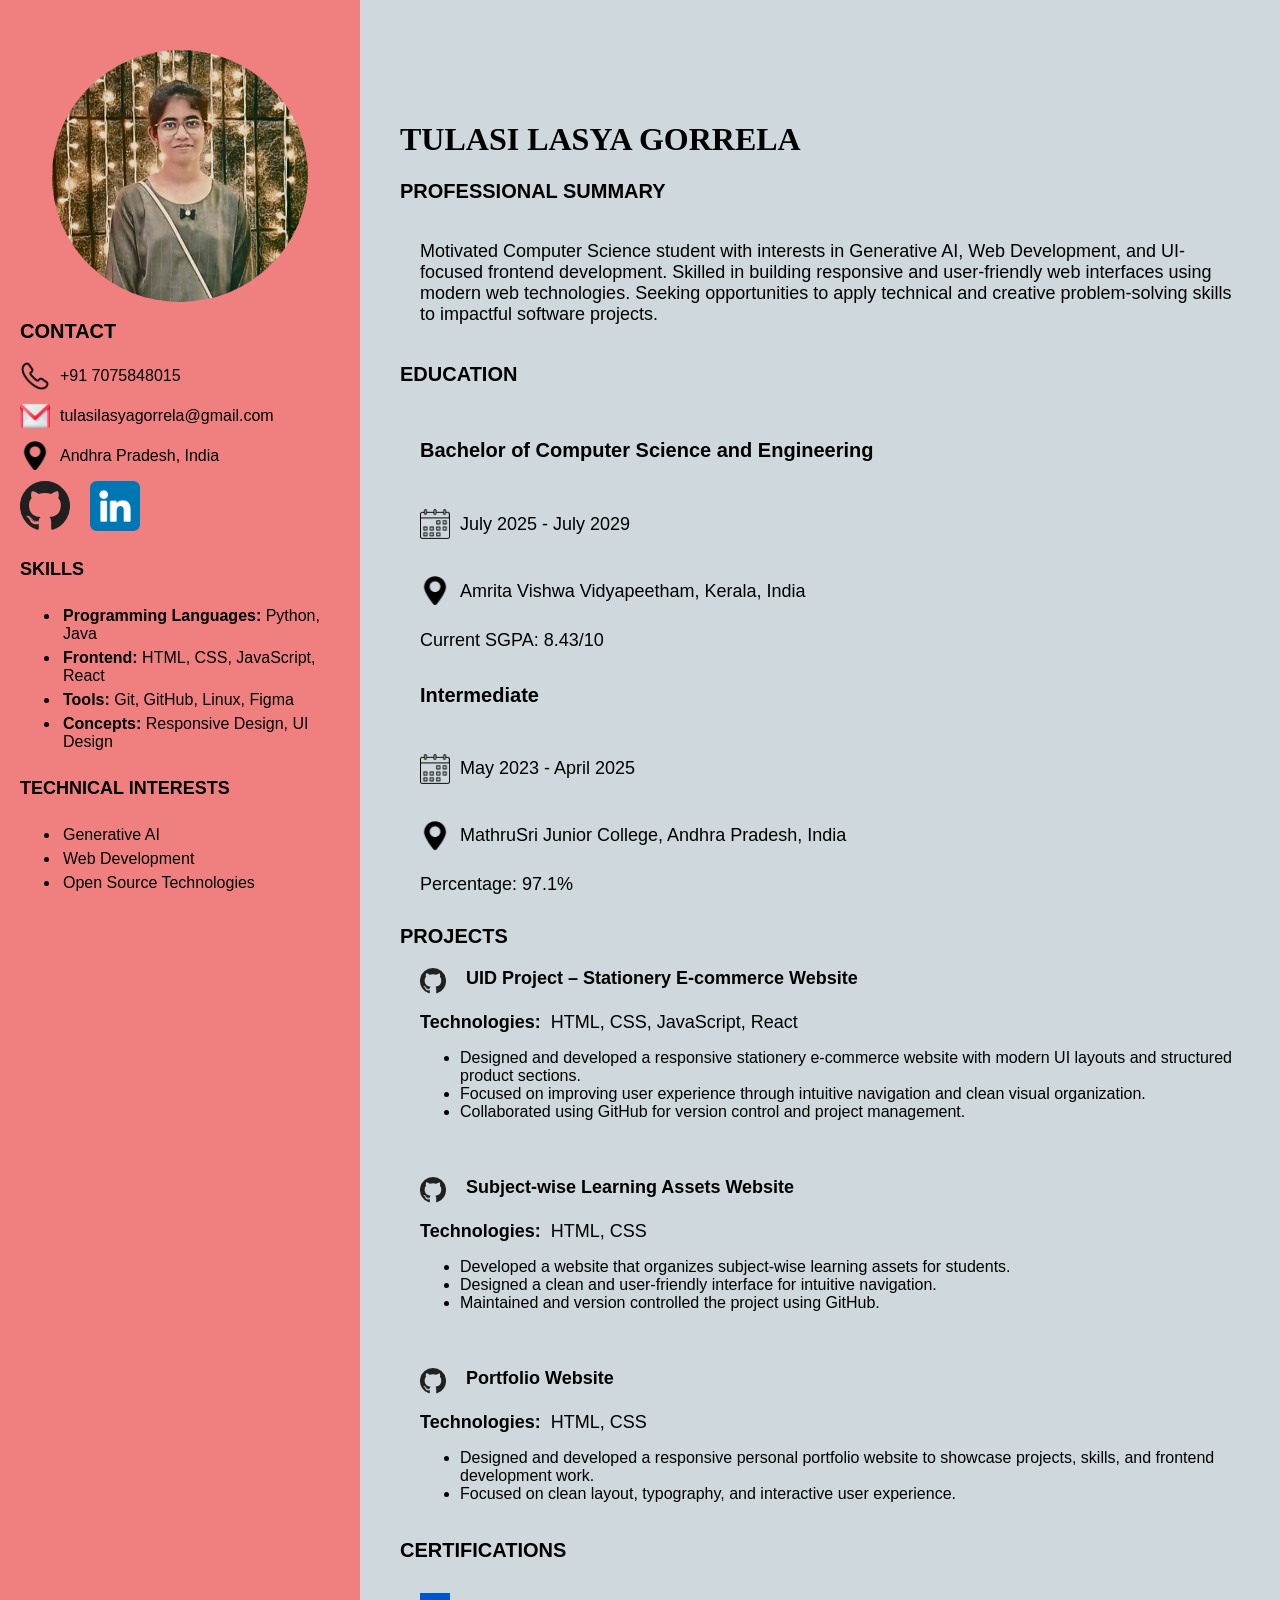
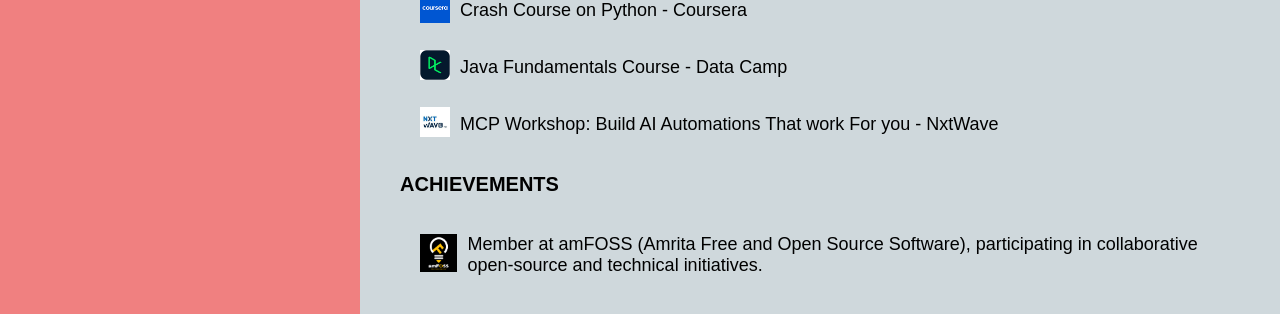
<file: index.html>
<!doctype html>
<html lang="en">
  <head>
    <meta charset="UTF-8" />
    <meta name="viewport" content="width=device-width, initial-scale=1.0" />
    <title>Tulasi Lasya Resume</title>
    <link rel="stylesheet" href="resume.css" />
  </head>

  <body>
    <div class="wrapper">
      <!-- LEFT SECTION -->

      <div class="profile-container">
        <div class="circle-container">
          <img class="profile-img" src="assets/image.png" alt="profile img" />
        </div>

        <h2 class="name-mobile">TULASI LASYA GORRELA</h2>

        <br />

        <h4 class="side-heading">CONTACT</h4>

        <br />

        <div class="details">
          <img src="assets/calling.png" width="30" height="30" />
          <p>+91 7075848015</p>
        </div>

        <div class="details">
          <img src="assets/gmail.png" width="30" height="30" />
          <p>
            <a href="mailto:tulasilasyagorrela@gmail.com">
              tulasilasyagorrela@gmail.com
            </a>
          </p>
        </div>

        <div class="details">
          <img src="assets/location.png" width="30" height="30" />
          <p>Andhra Pradesh, India</p>
        </div>

        <div class="contact-icons">
          <a href="https://github.com/TulasiLasya" target="_blank">
            <img src="assets/Orion_github.svg" width="50" height="50" />
          </a>

          <a
            href="https://www.linkedin.com/in/tulasi-lasya-gorrela-ba954536a/"
            target="_blank"
          >
            <img src="assets/linkedin.png" width="50" height="50" />
          </a>
        </div>

        <!-- SKILLS -->

        <div class="lang">
          <h4>SKILLS</h4>

          <ul>
            <li><strong>Programming Languages:</strong> Python, Java</li>

            <li>
              <strong>Frontend:</strong>
              HTML, CSS, JavaScript, React
            </li>

            <li>
              <strong>Tools:</strong>
              Git, GitHub, Linux, Figma
            </li>

            <li>
              <strong>Concepts:</strong>
              Responsive Design, UI Design
            </li>
          </ul>
        </div>

        <!-- INTERESTS -->

        <div class="lang">
          <h4>TECHNICAL INTERESTS</h4>

          <ul>
            <li>Generative AI</li>
            <li>Web Development</li>
            <li>Open Source Technologies</li>
          </ul>
        </div>
      </div>

      <!-- RIGHT SECTION -->

      <div class="main">
        <h1 class="name-desktop">TULASI LASYA GORRELA</h1>

        <!-- SUMMARY -->

        <h4 class="side-heading">PROFESSIONAL SUMMARY</h4>

        <p class="profile-matter edu-wrap">
          Motivated Computer Science student with interests in Generative AI,
          Web Development, and UI-focused frontend development. Skilled in
          building responsive and user-friendly web interfaces using modern web
          technologies. Seeking opportunities to apply technical and creative
          problem-solving skills to impactful software projects.
        </p>

        <!-- EDUCATION -->

        <h4 class="side-heading">EDUCATION</h4>

        <div class="edu-wrap">
          <h5 class="side-head">
            Bachelor of Computer Science and Engineering
          </h5>

          <div class="edu-mat">
            <div class="edu-details">
              <img src="assets/dates.png" width="30" height="30" />
              <p>July 2025 - July 2029</p>
            </div>

            <div class="edu-details">
              <img src="assets/location.png" width="30" height="30" />
              <p>Amrita Vishwa Vidyapeetham, Kerala, India</p>
            </div>

            <p class="edu-details">Current SGPA: 8.43/10</p>
          </div>

          <h5 class="side-head">Intermediate</h5>

          <div class="edu-mat">
            <div class="edu-details">
              <img src="assets/dates.png" width="30" height="30" />
              <p>May 2023 - April 2025</p>
            </div>

            <div class="edu-details">
              <img src="assets/location.png" width="30" height="30" />
              <p>MathruSri Junior College, Andhra Pradesh, India</p>
            </div>

            <p class="edu-details">Percentage: 97.1%</p>
          </div>
        </div>

        <!-- PROJECTS -->

        <h4 class="side-heading">PROJECTS</h4>

        <!-- UID PROJECT -->

        <div class="edu-wrap">
          <div class="proj-details">
            <a
              href="https://github.com/TulasiLasya/UID_Project"
              target="_blank"
            >
              <img src="assets/Orion_github.svg" width="26" />
              UID Project – Stationery E-commerce Website
            </a>
          </div>

          <br />

          <p class="project-tech edu-details">
            <strong>Technologies:</strong>
            HTML, CSS, JavaScript, React
          </p>

          <ul class="proj-ul">
            <li>
              Designed and developed a responsive stationery e-commerce website
              with modern UI layouts and structured product sections.
            </li>

            <li>
              Focused on improving user experience through intuitive navigation
              and clean visual organization.
            </li>

            <li>
              Collaborated using GitHub for version control and project
              management.
            </li>
          </ul>
        </div>

        <!-- SUBJECT ASSETS WEBSITE -->

        <div class="edu-wrap">
          <div class="proj-details">
            <a
              href="https://github.com/TulasiLasya/AVP-Project"
              target="_blank"
            >
              <img src="assets/Orion_github.svg" width="26" />
              Subject-wise Learning Assets Website
            </a>
          </div>

          <br />

          <p class="project-tech edu-details">
            <strong>Technologies:</strong>
            HTML, CSS
          </p>

          <ul class="proj-ul">
            <li>
              Developed a website that organizes subject-wise learning assets
              for students.
            </li>

            <li>
              Designed a clean and user-friendly interface for intuitive
              navigation.
            </li>

            <li>Maintained and version controlled the project using GitHub.</li>
          </ul>
        </div>

        <!-- PORTFOLIO WEBSITE -->

        <div class="edu-wrap">
          <div class="proj-details">
            <a
              href="https://github.com/TulasiLasya/TulasiLasyaPortfolio.github.io"
              target="_blank"
            >
              <img src="assets/Orion_github.svg" width="26" />
              Portfolio Website
            </a>
          </div>

          <br />

          <p class="project-tech edu-details">
            <strong>Technologies:</strong>
            HTML, CSS
          </p>

          <ul class="proj-ul">
            <li>
              Designed and developed a responsive personal portfolio website to
              showcase projects, skills, and frontend development work.
            </li>

            <li>
              Focused on clean layout, typography, and interactive user
              experience.
            </li>
          </ul>
        </div>

        <!-- CERTIFICATIONS -->

        <h4 class="side-heading">CERTIFICATIONS</h4>

        <div class="edu-wrap">
          <div class="edu-details">
            <a
              href="https://www.coursera.org/account/accomplishments/verify/LG9TZ01P80ID"
              target="_blank"
            >
              <img src="assets/coursera.png" width="30" />
            </a>

            <p>Crash Course on Python - Coursera</p>
          </div>

          <div class="edu-details">
            <a
              href="https://www.datacamp.com/completed/statement-of-accomplishment/track/c5d459fa429eccd0a8b89449a06eadfa8450b927?utm_medium=organic_social&utm_campaign=sharewidget&utm_content=soa&utm_source=copylink"
              target="_blank"
            >
              <img src="assets/datacamp.png" width="30" />
            </a>

            <p>Java Fundamentals Course - Data Camp</p>
          </div>

          <div class="edu-details">
            <a
              href="https://www.linkedin.com/feed/update/urn:li:activity:7449510977932333056/"
              target="_blank"
            >
              <img src="assets/nxtwave.jpeg" width="30" />
            </a>

            <p>MCP Workshop: Build AI Automations That work For you - NxtWave</p>
          </div>
        </div>

        <!-- ACHIEVEMENTS -->

        <h4 class="side-heading">ACHIEVEMENTS</h4>

        <div class="edu-wrap">
          <div class="edu-details">
            <a>
              <img src="assets/amfoss.png" width="50" />
            </a>

            <p>
              Member at amFOSS (Amrita Free and Open Source Software),
              participating in collaborative open-source and technical
              initiatives.
            </p>
          </div>
        </div>
      </div>
    </div>
  </body>
</html>
</file>
<file: resume.css>
body{
  margin:0;
}

/* layout */

.wrapper{
  display:flex;
  flex-direction:row;
  min-height:100vh;
  gap:40px;
  background-color:#cfd8dc;
}

.main{
  flex:1;
  padding-right:20px;
  padding-top:100px;
}

/* profile section */

.profile-container{
  padding:20px;
  display:flex;
  flex-direction:column;
  background-color:lightcoral;
  width:25%;
  min-width:260px;
  max-width:320px;
  max-height:none;
}

.circle-container{
  display:flex;
  justify-content:center;
}

.profile-img{
  margin-top:30px;
  width:80%;
  max-width:260px;
  border-radius:50%;
  align-self:center;
  display:block;
  margin-left:auto;
  margin-right:auto;
}

/* names */

.name-desktop{
  display:block;
}

.name-mobile{
  display:none;
}

/* headings */

.side-heading{
  margin:0;
  font-size:20px;
  font-family:arial;
  font-weight:600;
}

.side-head{
  font-family:arial;
  font-size:20px;
}

/* contact */

.details{
  display:flex;
  align-items:center;
  margin-bottom:10px;
  gap:10px;
}

.details p{
  margin:0;
  font-family:arial;
  font-size:16px;
}

.details p a{
  font-weight:500;
  font-family:arial;
  text-decoration:none;
  color:black;
  display:block;
}

/* social icons */

.contact-icons{
  display:flex;
  gap:20px;
  flex-wrap:wrap;
}

/* skills and interests */

.lang{
  display:flex;
  margin:0;
  flex-direction:column;
  font-family:arial;
  font-size:18px;
}

.lang ul{
  margin:0;
}

.lang li{
  padding:3px;
  font-size:16px;
}

/* text */

.profile-matter{
  font-family:Arial;
  font-size:18px;
}

/* education */

.edu-wrap{
  padding:20px;
}

.edu-mat{
  display:flex;
  margin-bottom:10px;
  gap:10px;
  flex-direction:column;
}

.edu-details{
  display:flex;
  flex-direction:row;
  gap:10px;
  align-items:center;
  margin:0;
  font-size:18px;
  font-family:arial;
  justify-content:flex-start;
}

/* project */

.proj-details a{
  color:black;
  text-decoration:none;
  display:flex;
  gap:20px;
  font-family:arial;
  font-size:18px;
  font-weight:600;
}

.proj-ul{
  font-family:arial;
  font-size:16px;
}

/* download button */

.download-btn{
  position:absolute;
  top:20px;
  right:20px;
  background-color:#1e3a8a;
  color:white;
  padding:10px 18px;
  text-decoration:none;
  border-radius:6px;
  font-family:Arial;
  font-size:15px;
}

.download-btn:hover{
  background-color:#2563eb;
}

/* images */

img{
  max-width:100%;
  height:auto;
}

/* responsive */

@media screen and (max-width:768px){

  .download-btn{
    font-size:13px;
    padding:8px 14px;
  }

  .wrapper{
    flex-direction:column;
    gap:20px;
  }

  .main{
    padding:20px;
    padding-top:80px;
  }

  .profile-container{
    width:90%;
    max-width:400px;
    margin:0 auto;
  }

  .name-desktop{
    display:none;
  }

  .name-mobile{
    display:block;
    text-align:center;
    font-size:22px;
    margin-top:10px;
  }
}
</file>
